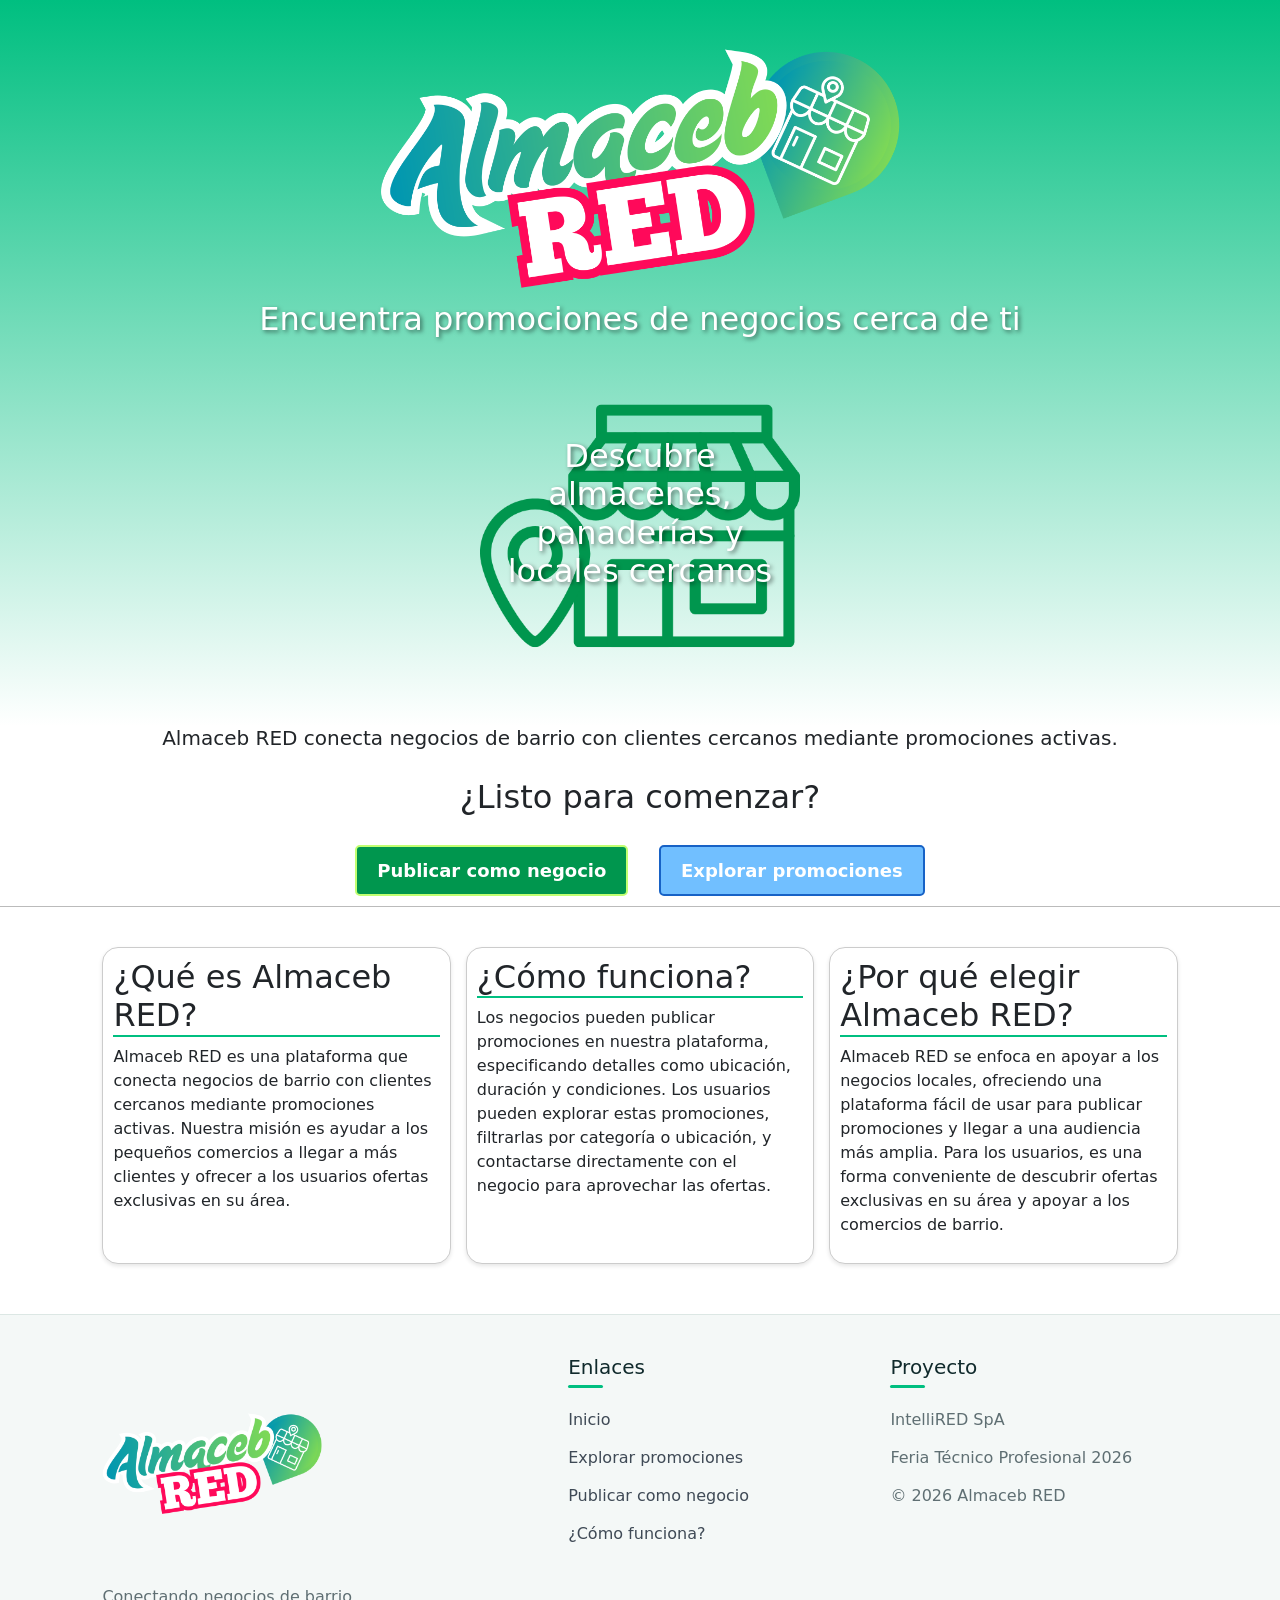
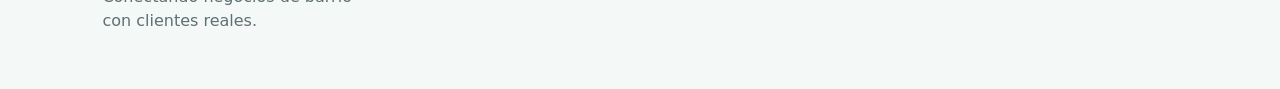
<file: index.html>
<!DOCTYPE html>
<html lang="es">
<head>
    <meta charset="UTF-8">
    <meta name="viewport" content="width=device-width, initial-scale=1.0">
    <!-- Icono -->
    <link rel="shortcut icon" href="icon.ico" type="image/x-icon">
    <link rel="stylesheet" href="data/css/general.css">
    <link rel="stylesheet" href="data/css/inicio.css">
    <link href="https://cdn.jsdelivr.net/npm/bootstrap@5.3.3/dist/css/bootstrap.min.css" rel="stylesheet" integrity="sha384-QWTKZyjpPEjISv5WaRU9OFeRpok6YctnYmDr5pNlyT2bRjXh0JMhjY6hW+ALEwIH" crossorigin="anonymous">
    <link rel="stylesheet" href="https://cdnjs.cloudflare.com/ajax/libs/font-awesome/6.5.2/css/all.min.css">
    <link rel="stylesheet" href="https://cdn.jsdelivr.net/npm/bootstrap-icons@1.13.1/font/bootstrap-icons.min.css">
    <!-- Titulo -->
    <title>Inicio - Almaceb RED</title>
</head>
<body>
    <main>
        <section id="sec-1">
            <header>
                <img 
                src="data/images/logo/Almaceb-Logo-inicio.png"
                alt="Almaceb RED Logo"
                width="600"
                id="almaceb-logo"
                >
                <h1>Encuentra promociones de negocios cerca de ti</h1>
                <div id="carouselExampleSlidesOnly" class="carousel slide" data-bs-ride="carousel" data-bs-pause="false" data-bs-touch="false">
                    <div class="carousel-inner">
                        <div class="carousel-item active">
                            <img 
                            src="data/images/icons/in-1.png"
                            class="d-block carousel-img"
                            alt="Inicio"
                            draggable="false"
                            >
                            <div class="carousel-caption">
                                <h5>Descubre almacenes, panaderías y locales cercanos</h5>
                            </div>
                        </div>
                        <div class="carousel-item">
                            <img
                                src="data/images/icons/in-2.png"
                                class="d-block carousel-img"
                                alt="Santander"
                                draggable="false"
                            >
                            <div class="carousel-caption">
                                <h5>Ayudamos a negocios pequeños a llegar a más clientes</h5>
                            </div>
                        </div>
                        <div class="carousel-item">
                            <img
                                src="data/images/icons/in-3.png"
                                class="d-block carousel-img"
                                alt="Santander Dif"
                                draggable="false"
                            >
                            <div class="carousel-caption">
                                <h5>Encuentra ofertas disponibles cerca de ti</h5>
                            </div>
                        </div>
                        <div class="carousel-item">
                            <img
                                src="data/images/icons/in-4.png"
                                class="d-block carousel-img"
                                alt="Sanss"
                                draggable="false"
                            >
                            <div class="carousel-caption">
                                <h5>Revisa una promoción y contacta o visita el local</h5>
                            </div>
                        </div>
                    </div>
                </div>
            </header>
            <div id="hero-actions">
                <h5>Almaceb RED conecta negocios de barrio con clientes cercanos mediante promociones activas.</h5>
                <h2>¿Listo para comenzar?</h2>
                <div class="flex">
                    <a href="data/html/under-construction.html" class="btn-i btn-business">
                        Publicar como negocio
                    </a>

                    <a href="data/html/map.html" class="btn-i btn-client">
                        Explorar promociones
                    </a>
                </div>
            </div>
        </section>
        <section id="sec-2">
            <div class="content">
                <h2>¿Qué es Almaceb RED?</h2>
                <p>Almaceb RED es una plataforma que conecta negocios de barrio con clientes cercanos mediante promociones activas. Nuestra misión es ayudar a los pequeños comercios a llegar a más clientes y ofrecer a los usuarios ofertas exclusivas en su área.</p>
            </div>
            <div class="content">
                <h2>¿Cómo funciona?</h2>
                <p>Los negocios pueden publicar promociones en nuestra plataforma, especificando detalles como ubicación, duración y condiciones. Los usuarios pueden explorar estas promociones, filtrarlas por categoría o ubicación, y contactarse directamente con el negocio para aprovechar las ofertas.</p>
            </div>
            <div class="content">
                <h2>¿Por qué elegir Almaceb RED?</h2>
                <p>Almaceb RED se enfoca en apoyar a los negocios locales, ofreciendo una plataforma fácil de usar para publicar promociones y llegar a una audiencia más amplia. Para los usuarios, es una forma conveniente de descubrir ofertas exclusivas en su área y apoyar a los comercios de barrio.</p>
            </div>
        </section>
        <footer class="footer">
            <div class="footer-brand">
                <img src="data/images/logo/Almaceb-HD-Logo.png" alt="Almaceb RED Logo">
                <p>Conectando negocios de barrio con clientes reales.</p>
            </div>

            <div class="footer-column">
                <h4>Enlaces</h4>
                <a href="#sec-1">Inicio</a>
                <a href="data/html/map.html">Explorar promociones</a>
                <a href="data/html/under-construction.html">Publicar como negocio</a>
                <a href="#sec-2">¿Cómo funciona?</a>
            </div>

            <div class="footer-column">
                <h4>Proyecto</h4>
                <p>IntelliRED SpA</p>
                <p>Feria Técnico Profesional 2026</p>
                <p>© 2026 Almaceb RED</p>
            </div>
        </footer>
    </main>
    <script src="https://cdn.jsdelivr.net/npm/bootstrap@5.3.3/dist/js/bootstrap.bundle.min.js" integrity="sha384-YvpcrYf0tY3lHB60NNkmXc5s9fDVZLESaAA55NDzOxhy9GkcIdslK1eN7N6jIeHz" crossorigin="anonymous"></script>
    <script>
        document.querySelectorAll('.carousel-img').forEach(img => {
            img.addEventListener('dragstart', event => event.preventDefault());
        });
    </script>
</body>
</html>
</file>
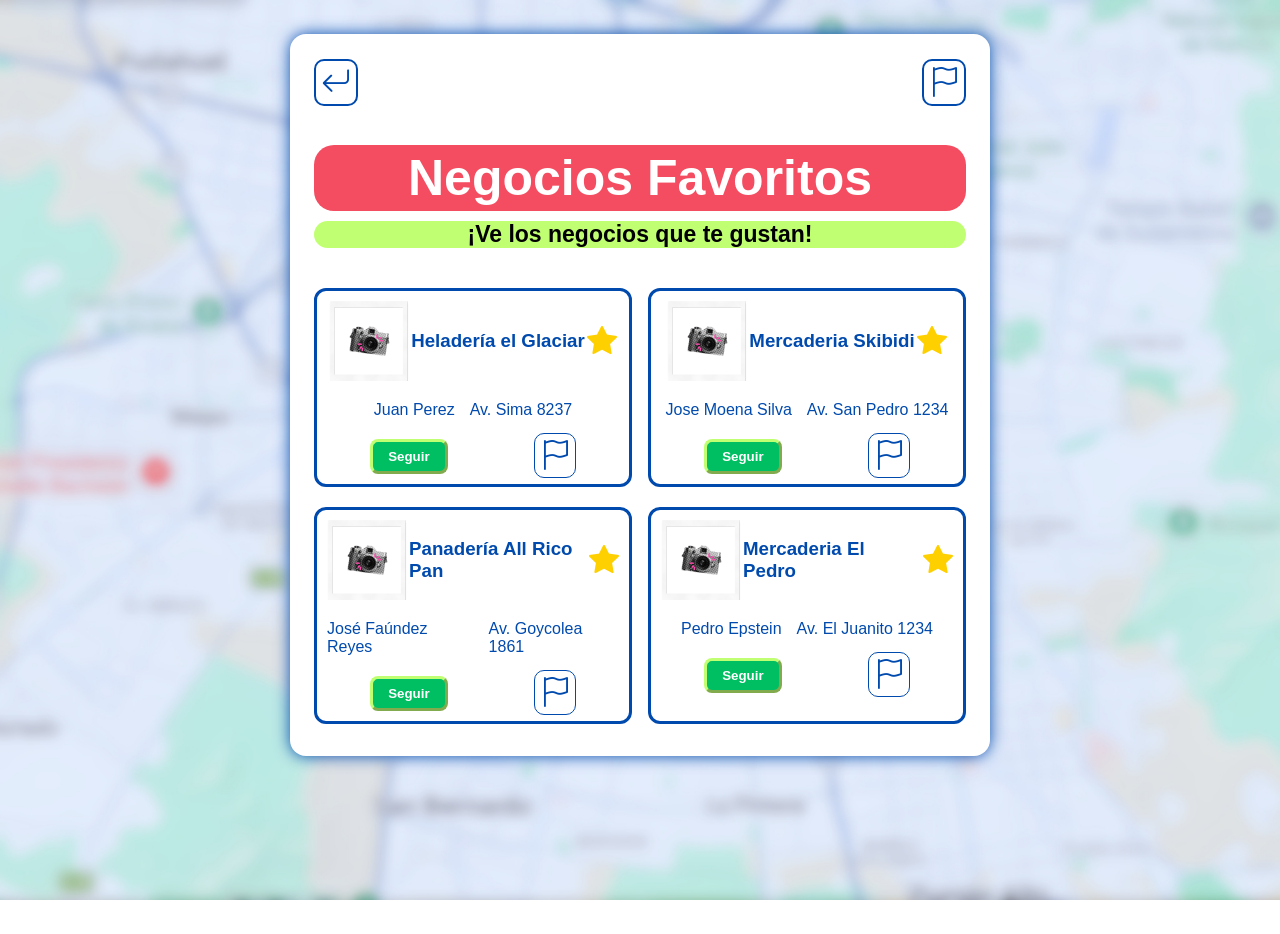
<file: data/html/business.html>
<!DOCTYPE html>
<html lang="es">
<head>
    <meta charset="UTF-8">
    <meta name="viewport" content="width=device-width, initial-scale=1.0">
    <link rel="stylesheet" href="https://cdn.jsdelivr.net/npm/bootstrap-icons@1.10.3/font/bootstrap-icons.css">
    <link rel="icon" type="image/x-icon" href="../images/icons/icon.png">
    <link rel="stylesheet" href="../css/business.css">
    <link rel="stylesheet" href="../css/general.css">
    <link rel="stylesheet" href="../css/darkcss.css">
    <title>Negocios Favoritos</title>
</head>
<body>
    <div class="container">
        <nav id="navigation">
            <a href="javascript:history.back()">
                <i class="bi bi-arrow-return-left"></i>
            </a>
            <a href="report.html">
                <i class="bi-flag"></i>
            </a>
        </nav>
        <div class="header">
            <h1>Negocios Favoritos</h1>
            <h2>¡Ve los negocios que te gustan!</h2>
        </div>
        <div class="business-list">
            <div class="business-item">
                <div class="business-header">
                    <img src="../images/img-proto.png" alt="Negocio 1" height="80px">
                    <h3>Heladería el Glaciar</h3>
                    <i class="bi-star-fill"></i>
                </div>
                <div class="business-info">
                    <p>Juan Perez</p>
                    <p>Av. Sima 8237</p>
                </div>
                <div class="business-buttons">
                    <button class="follow">Seguir</button>
                    <a href="report.html">
                        <i class="bi-flag"></i>
                    </a>
                </div>
            </div>

            <div class="business-item">
                <div class="business-header">
                    <img src="../images/img-proto.png" alt="Negocio 1" height="80px">
                    <h3>Mercaderia Skibidi</h3><i class="bi bi-star-fill"></i>
                </div>
                <div class="business-info">
                    <p>Jose Moena Silva</p>
                    <p>Av. San Pedro 1234</p>
                </div>
                <div class="business-buttons">
                    <button class="follow">Seguir</button>
                    <a href="report.html">
                        <i class="bi-flag"></i>
                    </a>
                </div>
            </div>
        </div>

        <div class="business-list">
            <div class="business-item">
                <div class="business-header">
                    <img src="../images/img-proto.png" alt="Negocio 1" height="80px">
                    <h3>Panadería All Rico Pan</h3><i class="bi bi-star-fill"></i>
                </div>
                <div class="business-info">
                    <p>José Faúndez Reyes</p>
                    <p>Av. Goycolea 1861</p>
                </div>
                <div class="business-buttons">
                    <button class="follow">Seguir</button>
                    <a href="report.html">
                        <i class="bi-flag"></i>
                    </a>
                </div>
            </div>

            <div class="business-item">
                <div class="business-header">
                    <img src="../images/img-proto.png" alt="Negocio 1" height="80px">
                    <h3>Mercaderia El Pedro</h3><i class="bi bi-star-fill"></i>
                </div>
                <div class="business-info">
                    <p>Pedro Epstein</p>
                    <p>Av. El Juanito 1234</p>
                </div>
                <div class="business-buttons">
                    <button class="follow">Seguir</button>
                    <a href="report.html">
                        <i class="bi-flag"></i>
                    </a>
                </div>
            </div>
        </div>
    </div>
</body>
</html>
</file>
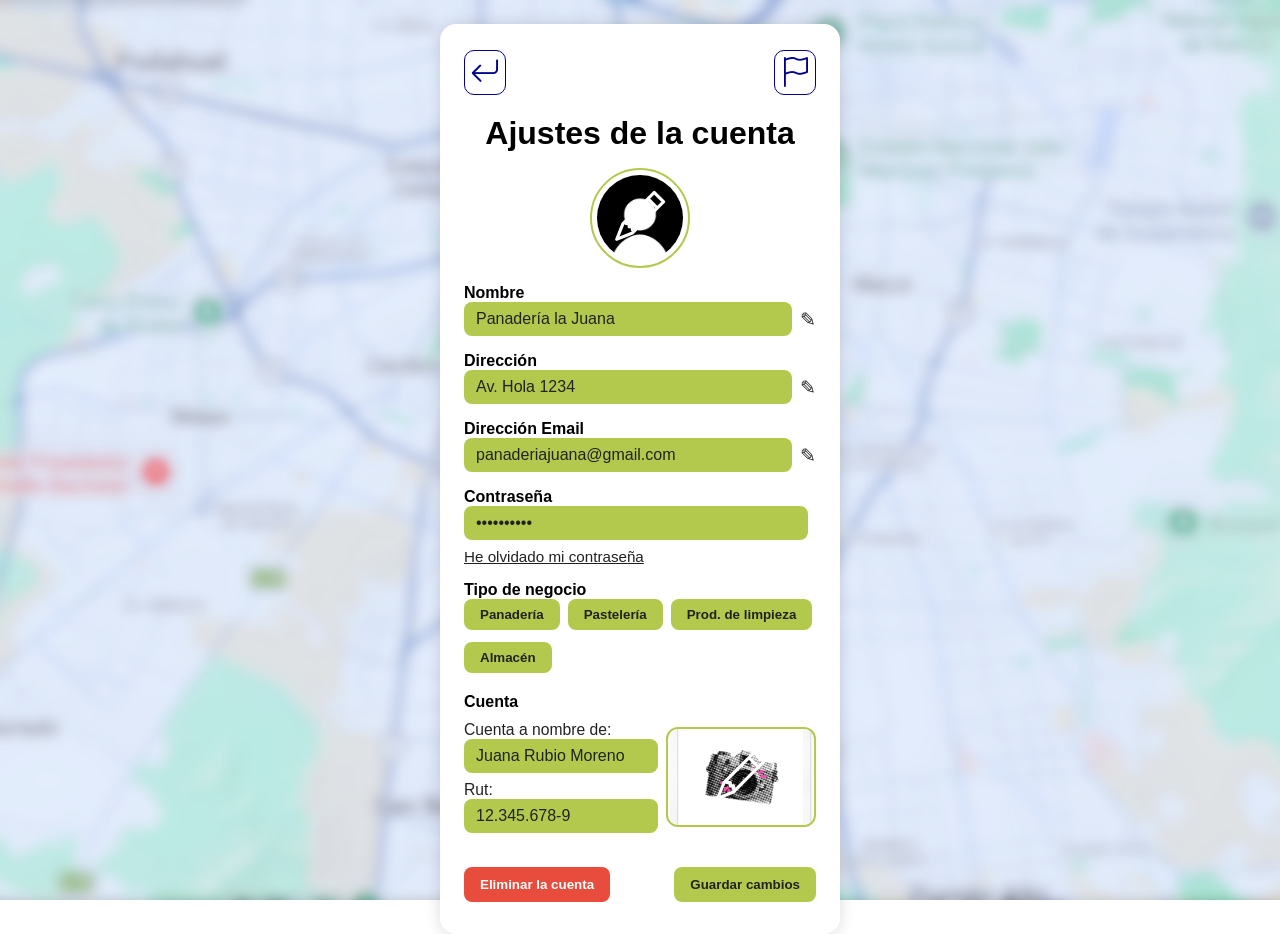
<file: data/html/config.html>
<!DOCTYPE html>
<html lang="es">
<head>
    <meta charset="UTF-8">
    <meta name="viewport" content="width=device-width, initial-scale=1.0">
    <title>Ajustes de la cuenta</title>
    <link rel="stylesheet" href="https://cdn.jsdelivr.net/npm/bootstrap-icons@1.10.3/font/bootstrap-icons.css">
    <link rel="stylesheet" href="../css/config.css">
    <link rel="stylesheet" href="../css/general.css">
    <link rel="stylesheet" href="../css/darkcss.css">
    <link rel="icon" type="image/x-icon" href="../images/icons/icon.png">
</head>
<body>
    <div class="container">
        <nav id="navigation">
            <a href="javascript:history.back()">
                <i class="bi bi-arrow-return-left"></i>
            </a>
            <a href="report.html">
                <i class="bi-flag"></i>
            </a>
        </nav>
        <div class="header">
            <h1>Ajustes de la cuenta</h1>
        </div>
        <div class="profile-section">
            <img class="profile-img" src="../images/pfps/unk.jpg" alt="Foto de perfil">
            <i class="bi-pencil"></i>
        </div>
        <div class="form-section">
            <label>Nombre</label>
            <div class="input-group">
                <input type="text" value="Panadería la Juana" readonly>
                <span class="edit-icon">✎</span>
            </div>
            <label>Dirección</label>
            <div class="input-group">
                <input type="text" value="Av. Hola 1234" readonly>
                <span class="edit-icon">✎</span>
            </div>
            <label>Dirección Email</label>
            <div class="input-group">
                <input type="email" value="panaderiajuana@gmail.com" readonly>
                <span class="edit-icon">✎</span>
            </div>
            <label>Contraseña</label>
            <div class="input-group">
                <input type="password" value="**********" readonly>
            </div>
            <a href="#" class="forgot">He olvidado mi contraseña</a>
            <label>Tipo de negocio</label>
            <div class="business-types">
                <button>Panadería</button>
                <button>Pastelería</button>
                <button>Prod. de limpieza</button>
                <button>Almacén</button>
            </div>
            <label>Cuenta</label>
            <div class="account-info">
                <div>
                    <span>Cuenta a nombre de:</span>
                    <div class="input-group">
                        <input type="text" value="Juana Rubio Moreno" readonly>
                        
                    </div>
                    <span>Rut:</span>
                    <div class="input-group">
                        <input type="text" value="12.345.678-9" readonly>
                    </div>
                </div>
                <div class="gallery-section">
                    <img src="../images/img-proto.png" alt="Negocio" class="gallery-img">
                    <i class="bi-pencil"></i>
                </div>
            </div>
                <div class="actions">
                    <button class="delete">Eliminar la cuenta</button>
                    <button class="save">Guardar cambios</button>
                </div>
            </div>
            
        </div>
    </div>
</body>
</html>
</file>
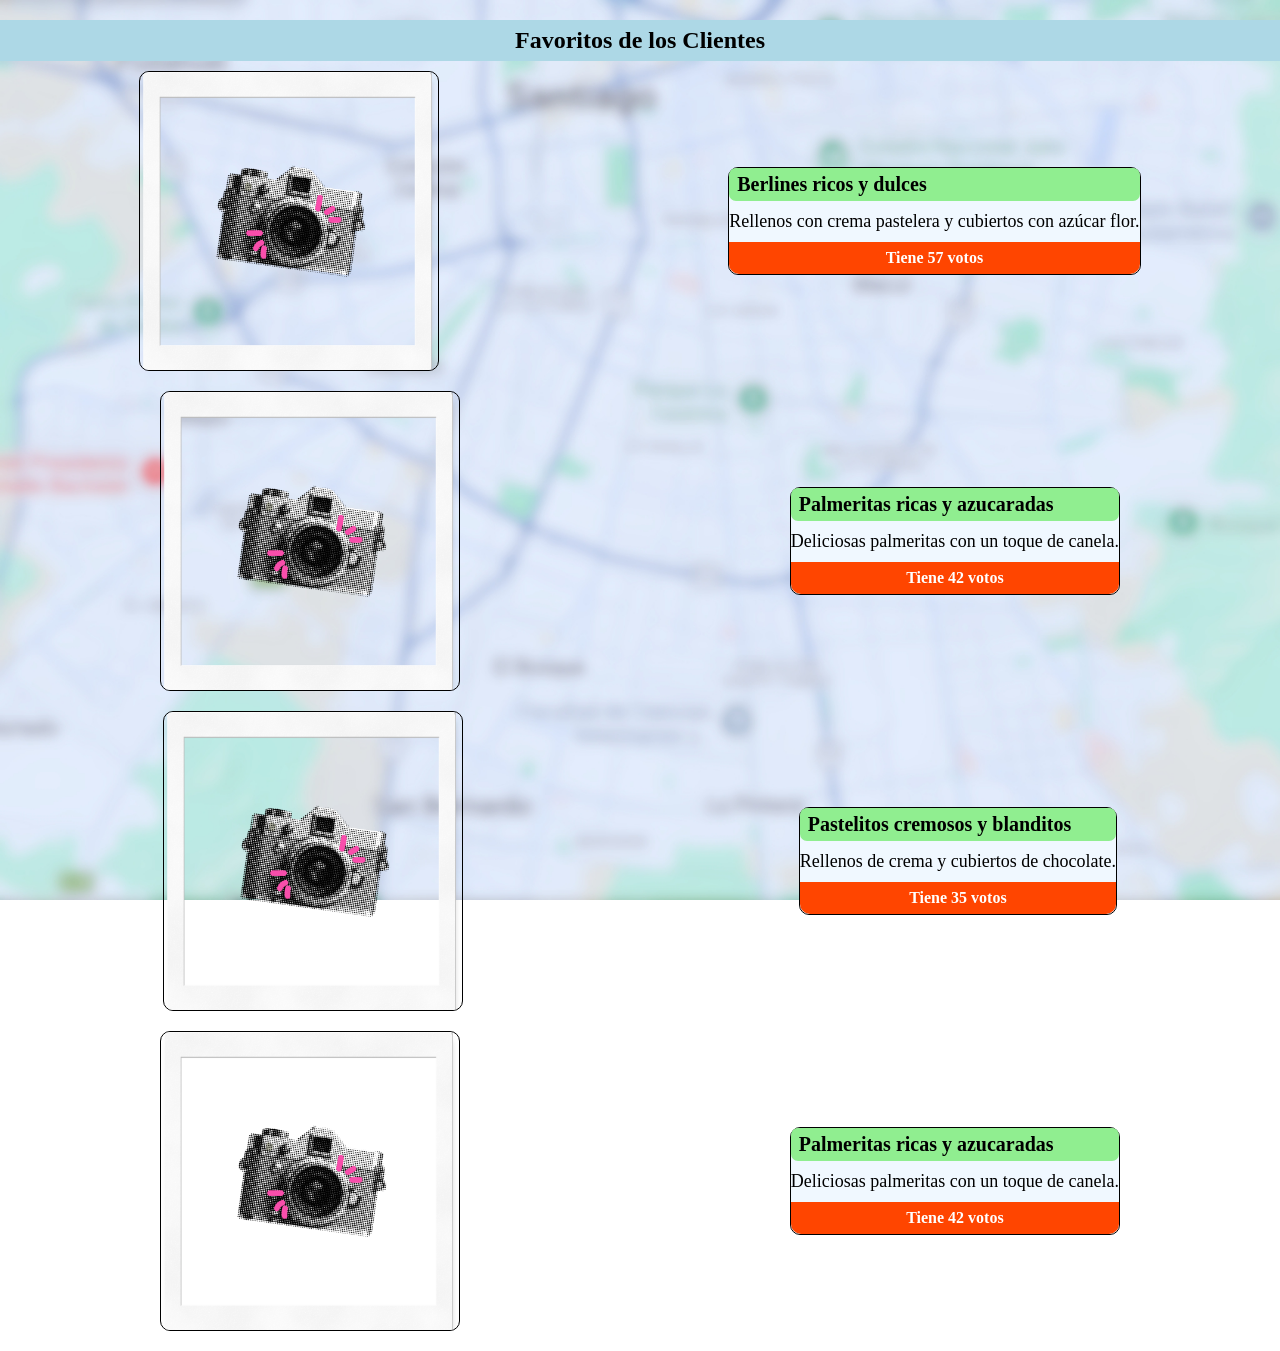
<file: data/html/favorites.html>
<!DOCTYPE html>

<html lang="es">
<head>
    <meta charset="UTF-8">
    <meta name="viewport" content="width=device-width, initial-scale=1.0">
    <link rel="stylesheet" href="../css/home.css">
</head>
<body>
    
<div id="fav-container">
    <div class="h2-titles">
        <h2>Favoritos de los Clientes</h2>
    </div>
    <div id="box-fav">
        <div class="boxes-fav">
            <img 
            src="../images/img-proto.png" 
            width="200" 
            alt="Imagen prototipo"
            > 
            <div class="fav-text">
                <h2>Berlines ricos y dulces</h2>
                <p>Rellenos con crema pastelera y cubiertos con azúcar flor.</p>
                <h3>Tiene 57 votos</h3>
            </div>
        </div>
        <div class="boxes-fav">
            <img src="../images/img-proto.png" width="200" alt="Imagen prototipo">
            <div class="fav-text">
                <h2>Palmeritas ricas y azucaradas</h2>
                <p>Deliciosas palmeritas con un toque de canela.</p>
                <h3>Tiene 42 votos</h3>
            </div>
        </div>
        <div class="boxes-fav">
            <img src="../images/img-proto.png" width="200" alt="Imagen prototipo">
            <div class="fav-text">
                <h2>Pastelitos cremosos y blanditos</h2>
                <p>Rellenos de crema y cubiertos de chocolate.</p>
                <h3>Tiene 35 votos</h3>
            </div>
        </div>
        <div class="boxes-fav">
            <img src="../images/img-proto.png" width="200" alt="Imagen prototipo">
            <div class="fav-text">
                <h2>Palmeritas ricas y azucaradas</h2>
                <p>Deliciosas palmeritas con un toque de canela.</p>
                <h3>Tiene 42 votos</h3>
            </div>
        </div>
    </div>
</div>

</body>
</html>
</file>
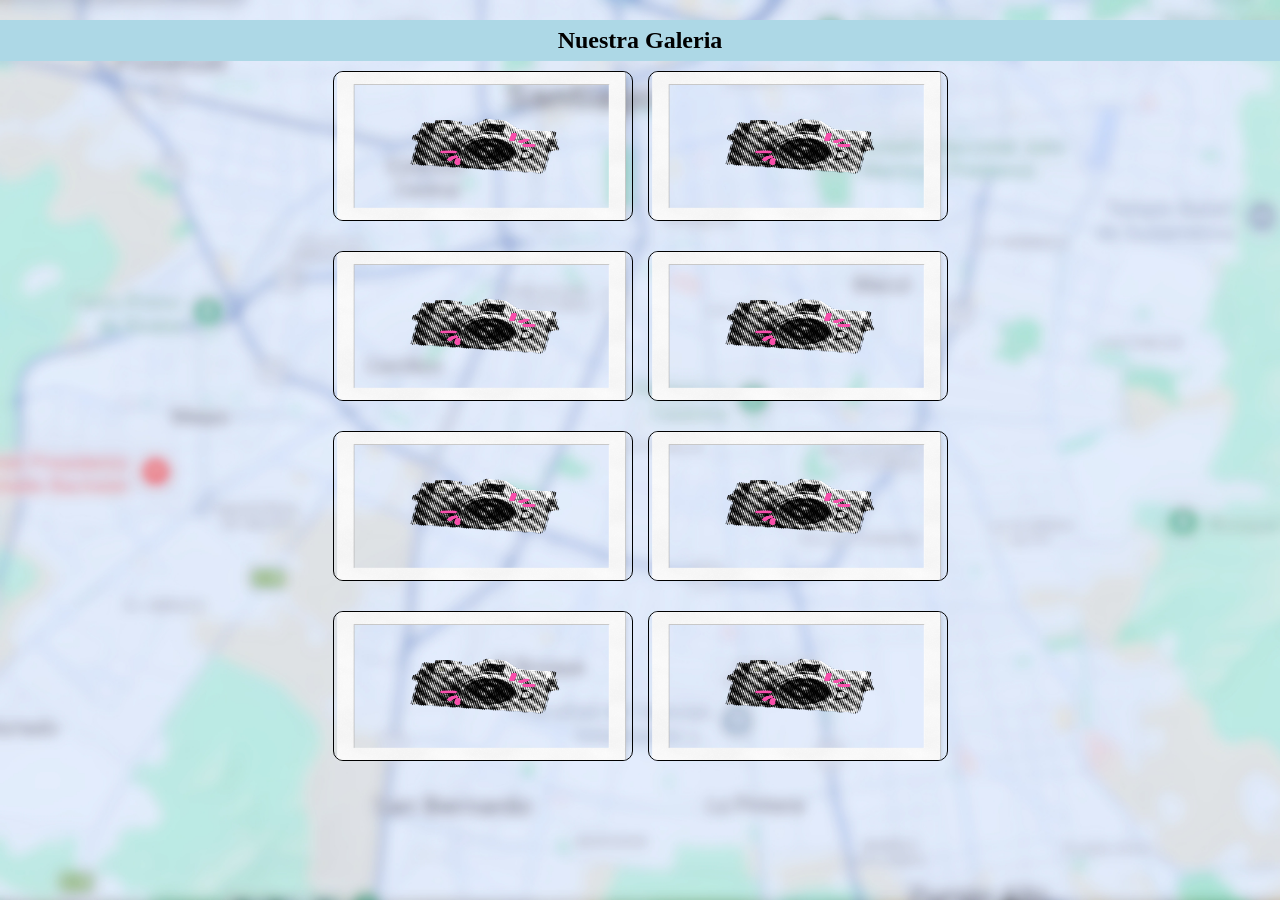
<file: data/html/gallery.html>
<!DOCTYPE html>

<html lang="es">
<head>
    <meta charset="UTF-8">
    <meta name="viewport" content="width=device-width, initial-scale=1.0">
    <link rel="stylesheet" href="../css/home.css">
    <link rel="stylesheet" href="https://cdn.jsdelivr.net/npm/bootstrap-icons@1.10.3/font/bootstrap-icons.css">
</head>
<body>

<div id="gallery-container">
    <div class="h2-titles">
        <h2>Nuestra Galeria</h2>
    </div>
    <div id="box-gallery">
        <div class="gallery">
            <img src="../images/img-proto.png" height="150px" width="300px">
            <img src="../images/img-proto.png" height="150px" width="300px">
        </div>
        <div class="gallery">
            <img src="../images/img-proto.png" height="150px" width="300px">
            <img src="../images/img-proto.png" height="150px" width="300px">
        </div>
        <div class="gallery">
            <img src="../images/img-proto.png" height="150px" width="300px">
            <img src="../images/img-proto.png" height="150px" width="300px">
        </div>
        <div class="gallery">
            <img src="../images/img-proto.png" height="150px" width="300px">
            <img src="../images/img-proto.png" height="150px" width="300px">
        </div>
    </div>
</div>

</body>
</html>
</file>
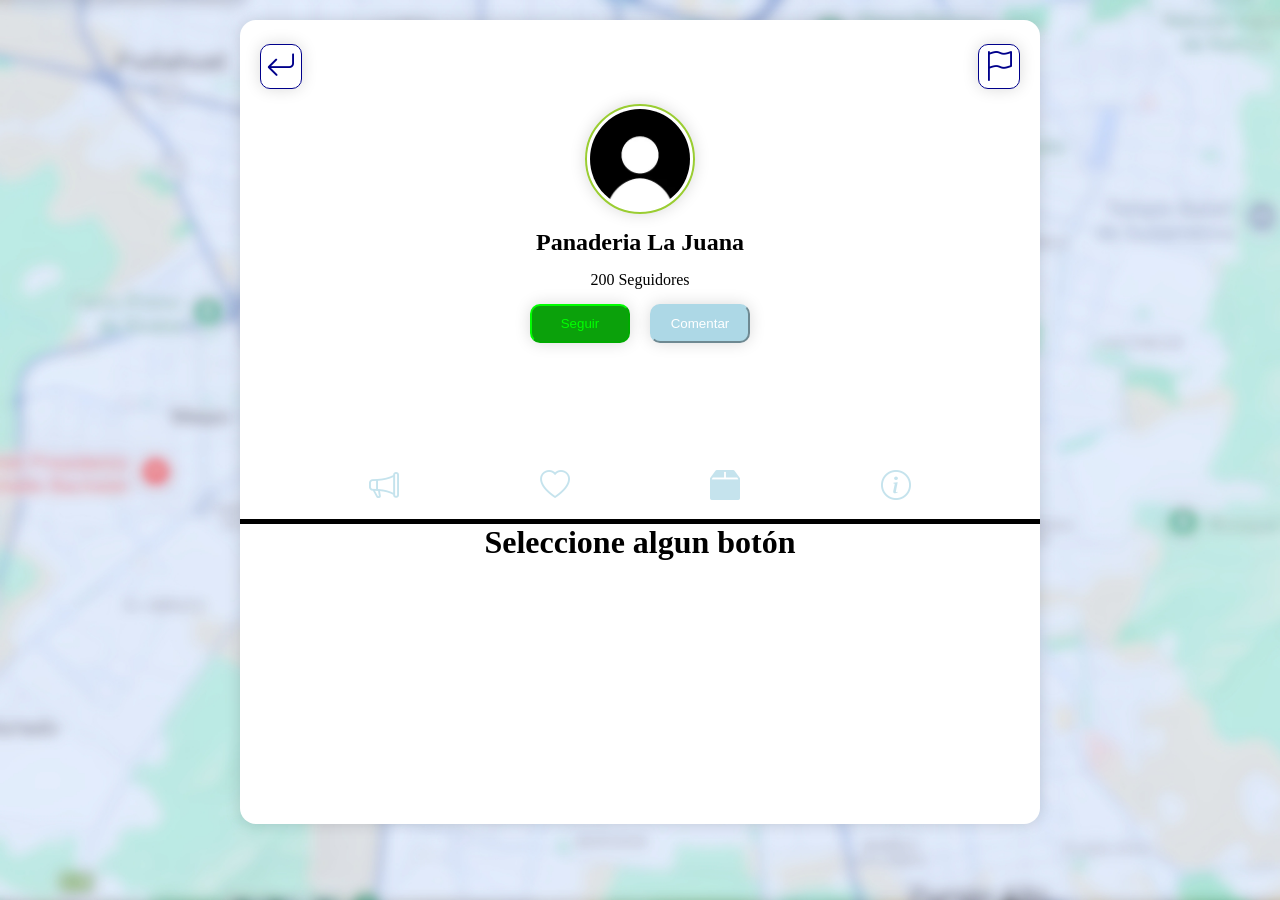
<file: data/html/home.html>
<!DOCTYPE html>
<html lang="es">
<head>
    <meta charset="UTF-8">
    <meta name="viewport" content="width=device-width, initial-scale=1.0">
    <link rel="stylesheet" href="../css/home.css">
    <link rel="stylesheet" href="../css/general.css">
    <link rel="stylesheet" href="../css/darkcss.css">
    <link rel="stylesheet" href="https://cdn.jsdelivr.net/npm/bootstrap-icons@1.10.3/font/bootstrap-icons.css">
    <link rel="icon" type="image/x-icon" href="../images/icons/icon.png">
    <title>Casa - Almaceb RED</title>
    <style>
        #map {
            height: 300px;
            width: 100%;
            max-width: 600px;
            margin: 0 auto 20px auto;
            border-radius: 12px;
            box-shadow: 0 2px 8px rgba(0,0,0,0.12);
        }
        .external-content {
            width: 100%;
            min-height: 400px;
            border: none;
        }
    </style>
</head>
<body>
    <main id="container" class="card dark-mode">
        <header class="box-top">
            <nav id="navigation">
                <a href="javascript:history.back()">
                    <i class="bi bi-arrow-return-left"></i>
                </a>
                <a href="report.html">
                    <i class="bi-flag"></i>
                </a>
            </nav>
            <section class="content">
                <div id="perfil">
                    <img src="../images/pfps/unk.jpg" alt="Avatar">
                    <a href="config.html">
                        <i class="bi-pencil"></i>
                    </a>
                </div>
                <h1>Panaderia La Juana</h1>
                <p>200 Seguidores</p>
                <div class="div-buttons">
                    <button class="seguir">Seguir</button>
                    <button class="comentar">Comentar</button>
                </div>
                <nav class="nav-buttons">
                    <a href="promo.html">
                        <i class="bi-megaphone"></i>
                    </a>
                    <a href="favorites.html">
                        <i class="bi-heart"></i>
                    </a>
                    <a href="gallery.html">
                        <i class="bi-box2-fill"></i>
                    </a>
                    <a href="info.html">
                        <i class="bi-info-circle"></i>
                    </a>
                </nav>
            </section>
        </header>

        <div id="black-line"></div>

        <div id="dynamic-content">
            <h2>Seleccione algun botón</h2>
        </div>
    </main>
    <script>
        function loadExternalContent(url) {
            return fetch(url)
                .then(response => {
                    if (!response.ok) {
                        throw new Error(`HTTP error ${response.status}`);
                    }
                    return response.text();
                })
                .then(html => {
                    const parser = new DOMParser();
                    const doc = parser.parseFromString(html, 'text/html');
                    const bodyContent = doc.body ? doc.body.innerHTML : html;
                    document.getElementById('dynamic-content').innerHTML = bodyContent;
                });
        }

        function loadObjectFallback(url) {
            document.getElementById('dynamic-content').innerHTML =
                `<object class="external-content" type="text/html" data="${url}"></object>`;
        }

        document.querySelectorAll('.nav-buttons a').forEach(link => {
            link.addEventListener('click', function(event) {
                event.preventDefault();

                const href = this.getAttribute('href');
                const url = new URL(href, window.location.href).toString();

                loadExternalContent(url)
                    .catch(err => {
                        console.warn('Fetch failed, trying object fallback:', err);
                        loadObjectFallback(url);
                    });
            });
        });
    </script>
</body>
</html>
</file>
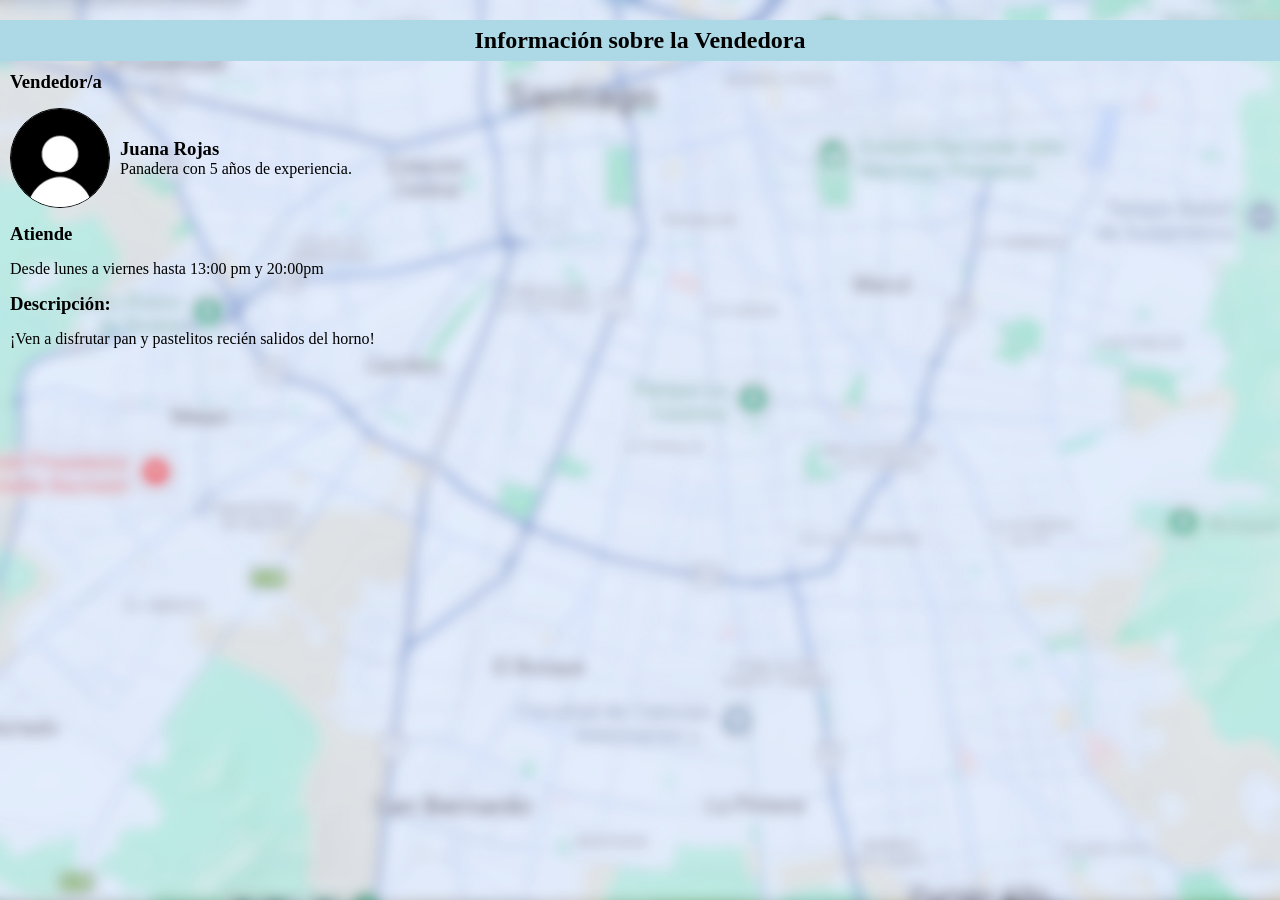
<file: data/html/info.html>
<!DOCTYPE html>

<html lang="es">
<head>
    <meta charset="UTF-8">
    <meta name="viewport" content="width=device-width, initial-scale=1.0">
    <link rel="stylesheet" href="../css/home.css">
    <link rel="stylesheet" href="https://cdn.jsdelivr.net/npm/bootstrap-icons@1.10.3/font/bootstrap-icons.css">
</head>
<body>

<div id="info-container">
    <div class="h2-titles">
        <h2>Información sobre la Vendedora</h2>
    </div>
    <div class="box-info">
        <h3>Vendedor/a</h3>
        <div class="info">
            <img src="../images/pfps/unk.jpg" height="100px">
            <div class="vendedor-detalles">
                <h3>Juana Rojas</h3>
                <p>Panadera con 5 años de experiencia.</p>
            </div>
        </div>
        <h3>Atiende</h3>
        <p>Desde lunes a viernes hasta 13:00 pm y 20:00pm</p>
        <h3>Descripción:</h3>
        <p>¡Ven a disfrutar pan y pastelitos recién salidos del horno!</p>
    </div>
</div>

</body>
</html>
</file>
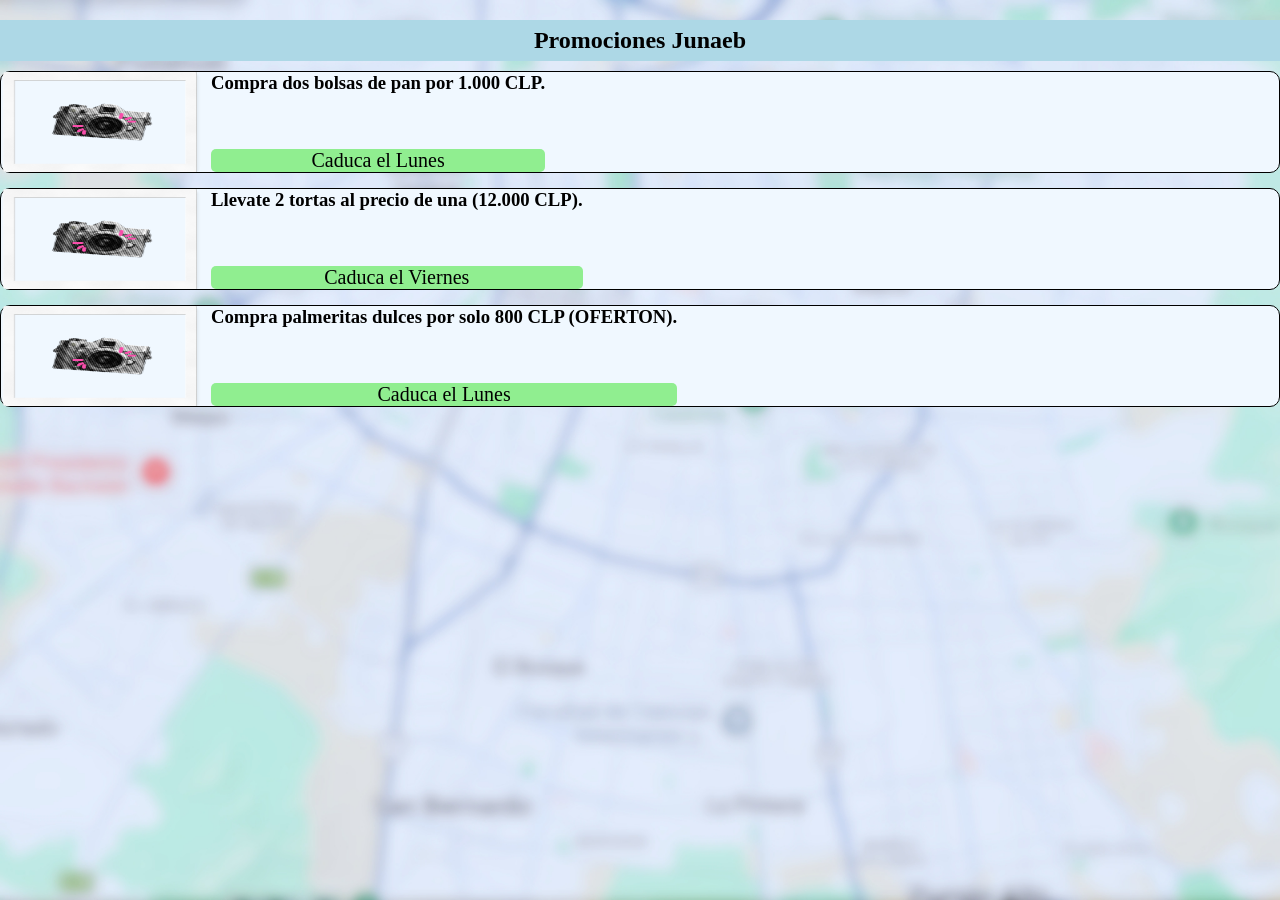
<file: data/html/promo.html>
<!DOCTYPE html>

<html lang="es">
<head>
    <meta charset="UTF-8">
    <meta name="viewport" content="width=device-width, initial-scale=1.0">
    <link rel="stylesheet" href="../css/home.css">
    <link rel="stylesheet" href="https://cdn.jsdelivr.net/npm/bootstrap-icons@1.10.3/font/bootstrap-icons.css">
</head>
<body>

<div id="promo-container">
    <div class="h2-titles">
        <h2>Promociones Junaeb</h2>
    </div>
    <div class="boxes-promos">
        <img src="../images/img-proto.png" width="200" alt="imagen de prototipo">
        <div class="boxes-text">
            <h3>Compra dos bolsas de pan por 1.000 CLP.</h3>
            <p>Caduca el Lunes</p>
        </div>
    </div>
    <div class="boxes-promos">
        <img src="../images/img-proto.png" width="200" alt="imagen de prototipo">
        <div class="boxes-text">
            <h3>Llevate 2 tortas al precio de una (12.000 CLP).</h3>
            <p>Caduca el Viernes</p>
        </div>
    </div>
    <div class="boxes-promos">
        <img src="../images/img-proto.png" width="200" alt="imagen de prototipo">
        <div class="boxes-text">
            <h3>Compra palmeritas dulces por solo 800 CLP (OFERTON).</h3>
            <p>Caduca el Lunes</p>
        </div>
    </div>
</div>

</body>
</html>
</file>
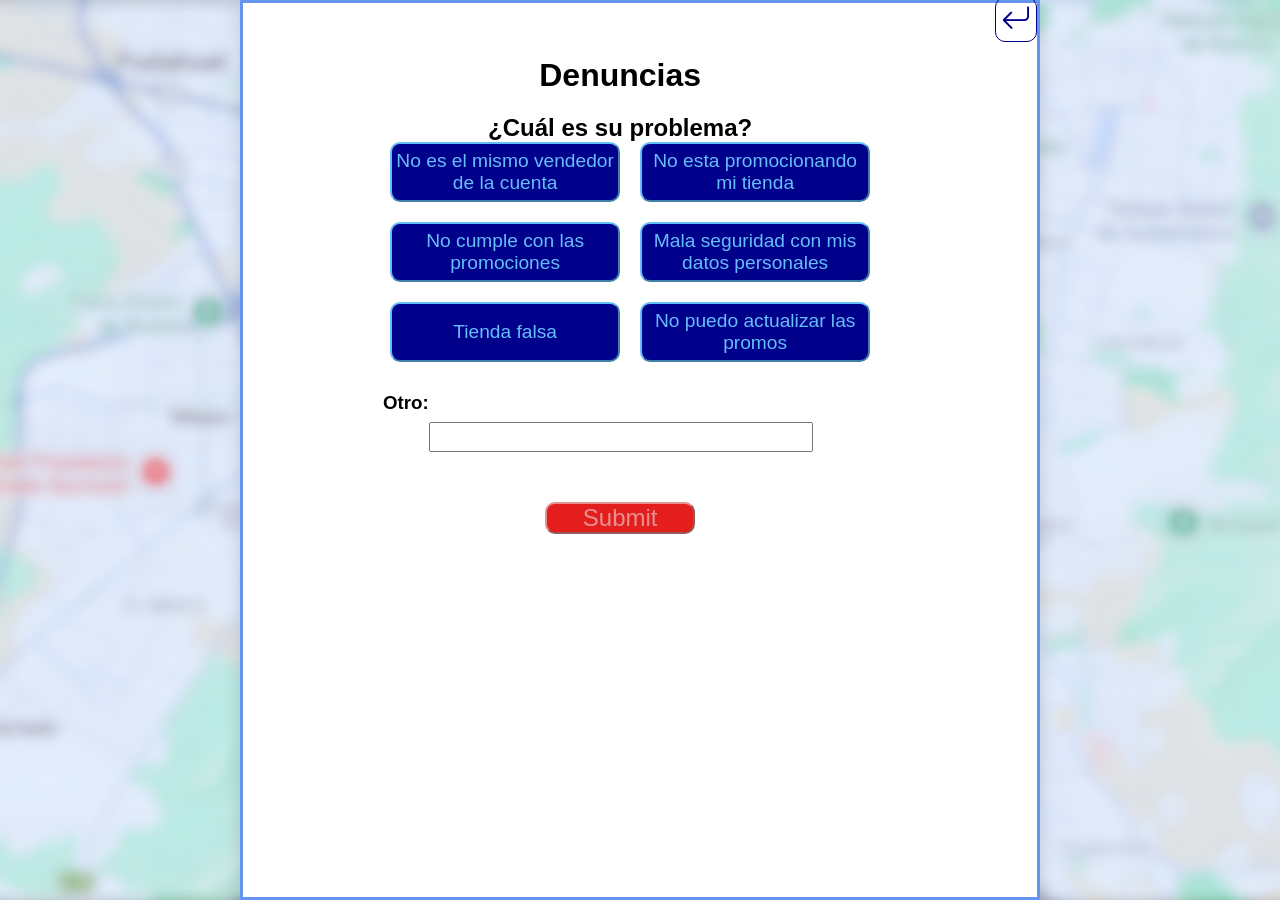
<file: data/html/report.html>
<!DOCTYPE html>
<html lang="en">
<head>
    <meta charset="UTF-8">
    <meta name="viewport" content="width=device-width, initial-scale=1.0">
    <link rel="stylesheet" href="https://cdn.jsdelivr.net/npm/bootstrap-icons@1.11.3/font/bootstrap-icons.min.css">
    <link rel="icon" type="image/x-icon" href="../images/icons/denuncia.png">
    <link rel="stylesheet" href="../css/report.css">
    <link rel="stylesheet" href="../css/general.css">
    <link rel="stylesheet" href="../css/darkcss.css">
    <title>Reportes - Almaceb RED</title>
</head>
<body>
    <div id="BG"></div>
    <div id="box">
        <nav id="nav-bar">
            <div class="back-link">
                <a href="javascript:history.back()">
                    <i class="bi bi-arrow-return-left"></i>
                </a>    
            </div>
        </nav>
        <div id="container">
            <div class="content">
                <h1>Denuncias</h1>
                <h2 class="mini2"> ¿Cuál es su problema? </h2>
                <div class="buttons-content">
                    <div class="buttons">
                        <button type="button" id="button1"> No es el mismo vendedor de la cuenta </button>
                        <button type="button" id="button2"> No cumple con las promociones </button>
                        <button type="button" id="button3"> Tienda falsa </button>
                    </div>
                    <div class="buttons">
                        <button type="button" id="button4"> No esta promocionando mi tienda </button>
                        <button type="button" id="button5"> Mala seguridad con mis datos personales </button>
                        <button type="button" id="button6"> No puedo actualizar las promos </button>
                    </div>
                </div>
                <div class="ultime">
                    <h3 >Otro:</h3>
                    <input type="text" name="other"
                    id="barra_texto">
                </div>
                <div>
                    <h2 id="report_message"> alo mama six seven</h2>
                </div>
                <input type="submit" id="submit" name="other">
            </div>
        </div>
    </div>
    <script src="../js/reports.js"></script>   
</body>
</html>
</file>
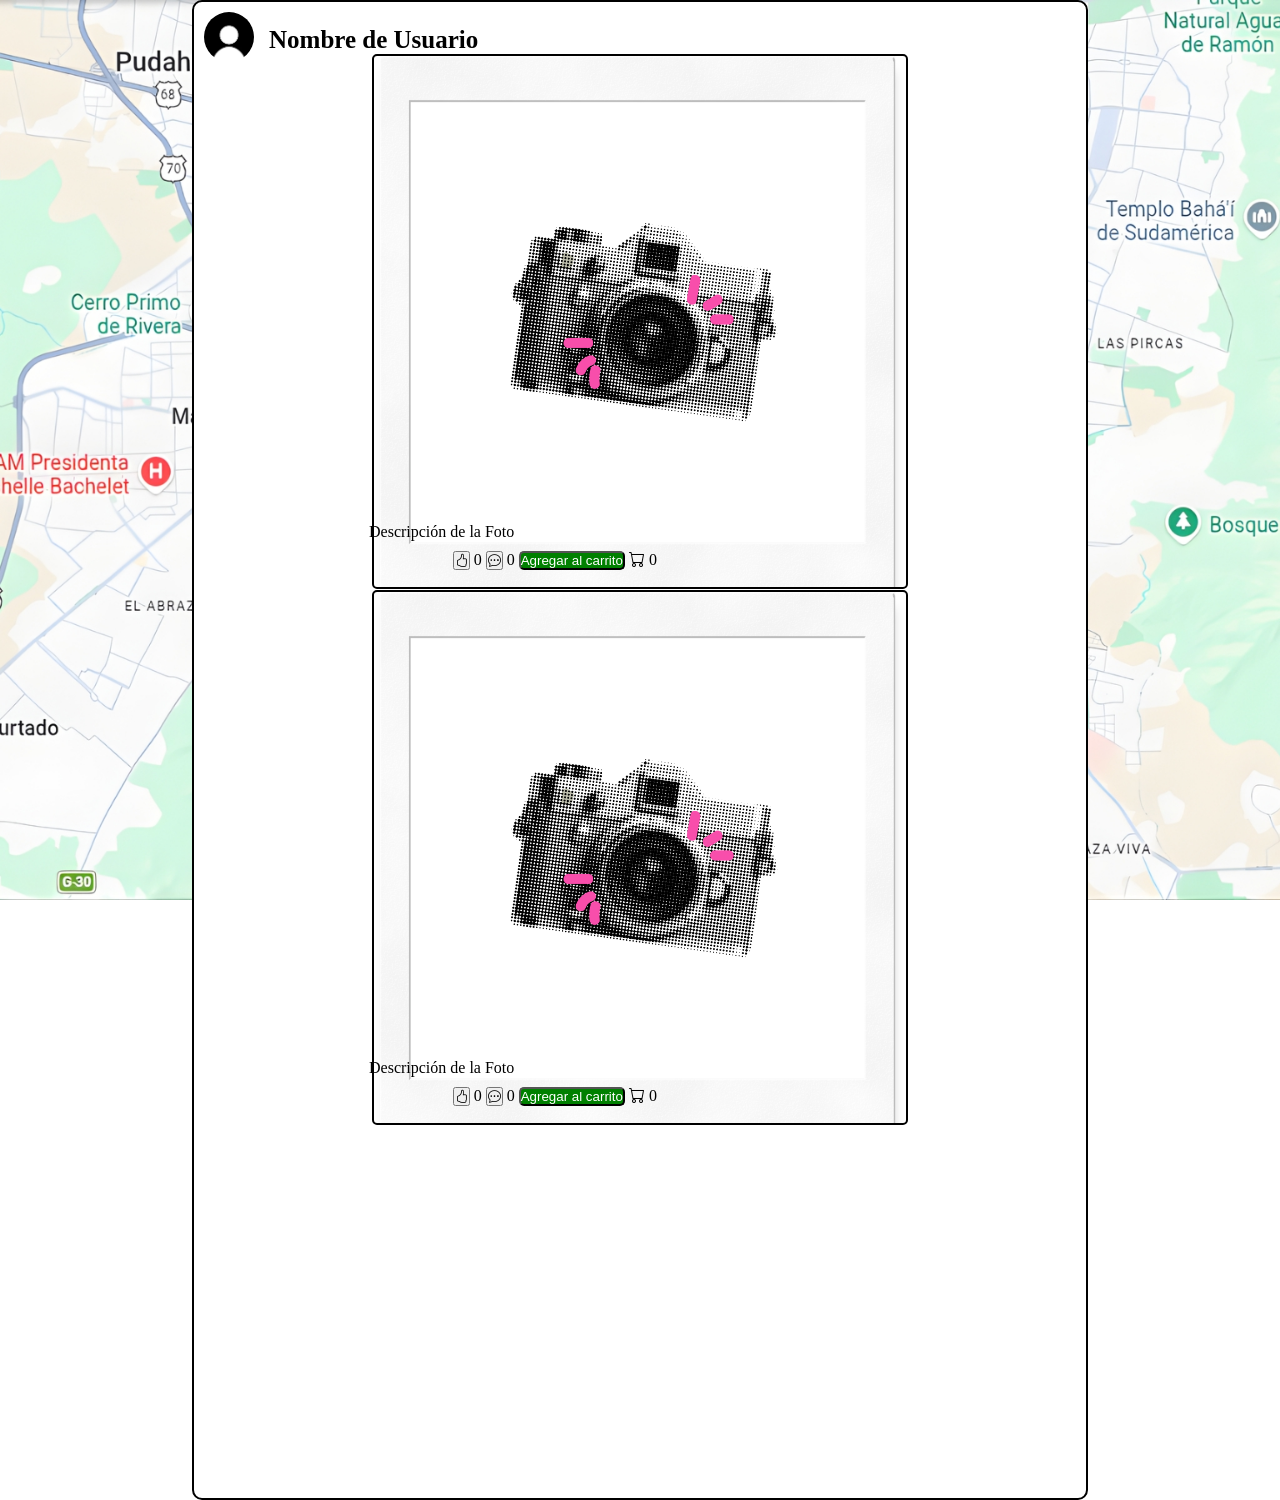
<file: data/html/sec_photos.html>
<!DOCTYPE html>
<html lang="en">
<head>
    <meta charset="UTF-8">
    <meta name="viewport" content="width=device-width, initial-scale=1.0">
    <link rel="stylesheet" href="https://cdn.jsdelivr.net/npm/bootstrap-icons@1.13.1/font/bootstrap-icons.min.css">
    <link rel="stylesheet" href="../css/general.css">
    <link rel="stylesheet" href="../css/sec_photos.css">
    <link rel="icon" type="image/x-icon" href="../../icon.ico">
    <title>Apartado de Fotos</title>
    <style>
        .comment-form.hidden {
            display: none;
        }
    </style>
</head>
<body>
    <div class="page-body" id="page-body">
        <div class="post-card">
            <div class="perfil" id="perfil">
                <img 
                src="../images/pfps/unk.jpg" 
                alt="Foto de Perfil"
                class="img1"
                >
                <h1>Nombre de Usuario</h1>
            </div>

            <div class="foto">
                <img 
                src="../images/img-proto.png" 
                alt="Foto de la Publicación"
                width="200"  class="img2"
                >

                <p>Descripción de la Foto</p>

                
            </div>
            <div class="post-actions">
                <button class="btn-action btn-like">
                    <i class="bi bi-hand-thumbs-up"></i> 
                </button> 

                <span class="count-like">0</span>
                <button class="btn-action btn-comment-toggle">
                    <i class="bi bi-chat-dots"></i>
                </button> 
                
                 <span class="count-comment">0</span>
                
                <button class="btn-action-compra">Agregar al carrito</button>
                <i class="bi bi-cart"></i>
                <span class="count-cart">0</span>
            </div>

                <div class="comment-form hidden">
            <input class="comment-input" type="text" placeholder="Escribe algo...">
            <button class="btn-action btn-submit-comment">Añadir comentario</button>
        </div>

       <div class="post-card2">
            <div class="perfil" id="perfil">

            <div class="foto">
                <img 
                src="../images/img-proto.png" 
                alt="Foto de la Publicación"
                width="200"  class="img2"
                >

                <p>Descripción de la Foto</p>

                
            </div>
            <div class="post-actions">
                <button class="btn-action btn-like">
                    <i class="bi bi-hand-thumbs-up"></i> 
                </button> 

                <span class="count-like">0</span>
                <button class="btn-action btn-comment-toggle">
                    <i class="bi bi-chat-dots"></i>
                </button> 
                
                 <span class="count-comment">0</span>
                
                <button class="btn-action-compra">Agregar al carrito</button>
                <i class="bi bi-cart"></i>
                <span class="count-cart">0</span>
            </div>

                <div class="comment-form hidden">
            <input class="comment-input" type="text" placeholder="Escribe algo...">
            <button class="btn-action btn-submit-comment">Añadir comentario</button>
        </div>







    </div>
    <script src="../js/interactions.js"></script>
</body>
</html>
</file>
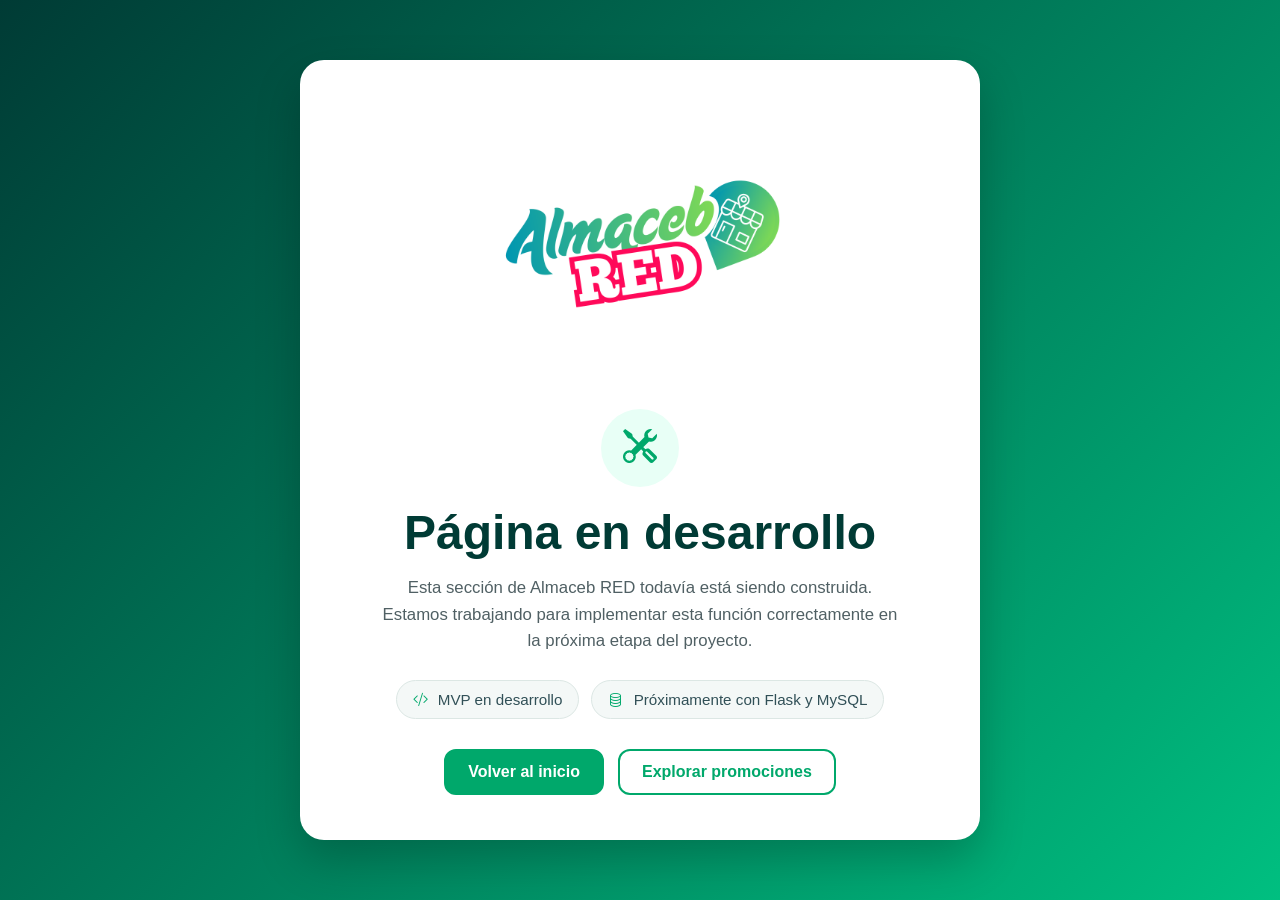
<file: data/html/under-construction.html>
<!DOCTYPE html>
<html lang="es">
<head>
    <meta charset="UTF-8">
    <meta name="viewport" content="width=device-width, initial-scale=1.0">
    <title>Página en desarrollo - Almaceb RED</title>

    <!-- Icono -->
    <link rel="shortcut icon" href="../../icon.ico" type="image/x-icon">

    <!-- CSS -->
    <link rel="stylesheet" href="../css/general.css">
    <link rel="stylesheet" href="../css/under-construction.css">

    <!-- Iconos -->
    <link rel="stylesheet" href="https://cdn.jsdelivr.net/npm/bootstrap-icons@1.13.1/font/bootstrap-icons.min.css">
</head>
<body>
    <main class="construction-page">
        <section class="construction-card">
            <img 
                src="../images/logo/Almaceb-HD-Logo.png" 
                alt="Almaceb RED Logo"
                class="construction-logo"
            >

            <div class="construction-icon">
                <i class="bi bi-tools"></i>
            </div>

            <h1>Página en desarrollo</h1>

            <p>
                Esta sección de Almaceb RED todavía está siendo construida.
                Estamos trabajando para implementar esta función correctamente en la próxima etapa del proyecto.
            </p>

            <div class="construction-info">
                <span>
                    <i class="bi bi-code-slash"></i>
                    MVP en desarrollo
                </span>

                <span>
                    <i class="bi bi-database"></i>
                    Próximamente con Flask y MySQL
                </span>
            </div>

            <div class="construction-actions">
                <a href="../../index.html" class="btn-primary-ar">
                    Volver al inicio
                </a>

                <a href="map.html" class="btn-secondary-ar">
                    Explorar promociones
                </a>
            </div>
        </section>
    </main>
</body>
</html>
</file>
<file: data/css/general.css>
:root {
    --green-lineart: #c1ff72;
    --red: #f44d61;
    --button-green: #00bf63;
    --blue-lineart: #004aad;
    --blue-diamont: #71bfff;
    --golden-star:#ffd000;
    --metal: #b0c7e5;
    --bronce: #d39039;
    --btn-border1: #c1ff72;
    --btn-border2: #1762c6;
    --btn-bg1: #00964e;
    --btn-bg2: #71bfff;
    --btn-text2: #102153;
}

* {
    margin: 0;
    padding: 0;
    box-sizing: border-box;
}

body {
    background-position: center center;
    background-repeat: no-repeat;
    background-size: cover;
    background-attachment: fixed;
    height: 100vh;
}

.card {
    background-color: #fff;
}

.flex {
    display: flex;
    align-items: center;
}

.disabled {
    pointer-events: none;
    opacity: 0.5;
}

.no-seleccionable {
    -webkit-user-select: none; /* Safari */
    -ms-user-select: none;     /* IE 10+ y Edge */
    user-select: none;         /* Estándar */
    pointer-events: none;      /* Evita clics y menús contextuales */
}
</file>
<file: data/css/inicio.css>
/* Para el inicio */
body {
    background-color: #fff;
    color: #000;
}

#sec-1 header {
    background: linear-gradient(to bottom, #00bf80, #ffffff);
    display: flex;
    flex-direction: column;
    justify-content: center;
    align-items: center;
    padding: 40px 20px 20px;
}

#almaceb-logo {
    width: min(520px, 90%);
    height: auto;
}

#sec-1 header h1 {
    color: #ffffff;
    font-size: 2em;
    text-shadow: 2px 2px 4px rgba(0,0,0,0.5);
    text-align: center;
}

.btn-i {
    padding: 12px 24px;
    border-radius: 10px;
    text-decoration: none;
    font-size: 18px;
    font-weight: 600;
    transition: transform 0.2s ease, box-shadow 0.2s ease, opacity 0.2s ease;
}

.btn-i:hover {
    transform: translateY(-2px);
    box-shadow: 0 6px 16px rgba(0,0,0,0.15);
    opacity: 0.95;
}

.btn-business {
    background-color: var(--btn-bg1);
    border: 2px solid var(--btn-border1);
    color: var(--btn-border1);
}

.btn-client {
    background-color: var(--btn-bg2);
    border: 2px solid var(--btn-border2);
    color: var(--btn-text2);
}

#hero-actions {
    display: flex;
    justify-content: space-around;
    align-items: center;
    gap: 20px;
    flex-direction: column;
}

#hero-actions div {
    display: flex;
    justify-content: space-around;
    flex-wrap: wrap;
    width: 100%;
    max-width: 600px;
}

#hero-actions h5 {
    text-align: center;
}

#hero-actions a {
    padding: 10px 20px;
    border-radius: 5px;
    color: #fff;
    text-decoration: none;
    font-size: 18px;
}

#sec-2 {
    border-top: 1px solid #bbbbbb;
    margin-top: 10px;
    margin-bottom: 20px;
    padding: 30px 8%;
    display: grid;
    grid-template-columns: repeat(3, 1fr);
    gap: 15px;
}

.content {
    margin-top: 10px;
    background-color: #ffffff;
    border: 1px solid #ccc;
    box-shadow: 0 2px 4px rgba(0,0,0,0.1);
    padding: 10px;
    border-radius: 1em;
}

.content h2 {
    border-bottom: 2px solid #00bf80;
}

/* Carrusel */
.carousel {
    width: min(600px, 100%);
    height: auto;
    margin: 20px auto;
    user-select: none;
}

.carousel-inner,
.carousel-item {
    min-height: 320px;
    display: flex;
    align-items: center;
}

.carousel-img {
    width: auto;
    max-width: 100%;
    max-height: 320px;
    object-fit: contain;
    display: block;
    margin: 0 auto;

    user-select: none;
    -webkit-user-select: none;

    -webkit-user-drag: none;
    pointer-events: none;
}

.carousel-caption {
    bottom: 20px;
    text-align: center;
    pointer-events: none;
    margin: 3em;
}

.carousel-caption h5 {
    color: #ffffff;
    font-size: 2em;
    text-shadow: 2px 2px 4px rgba(0,0,0,0.5);
}

.footer {
    border-top: 1px solid #dce7e4;
    background-color: #f4f8f7;
    padding: 40px 8%;
    display: grid;
    grid-template-columns: 1.5fr 1fr 1fr;
    gap: 35px;
    align-items: start;
}

.footer-brand img {
    width: 220px;
    max-width: 100%;
    height: auto;
    margin-bottom: 10px;
}

.footer-brand p {
    color: #5f6f73;
    font-size: 16px;
    line-height: 1.5;
    max-width: 280px;
}

.footer-column {
    display: flex;
    flex-direction: column;
    gap: 6px;
}

.footer-column h4 {
    color: #102a2c;
    font-size: 20px;
    margin-bottom: 10px;
    position: relative;
}

.footer-column h4::after {
    content: "";
    display: block;
    width: 35px;
    height: 3px;
    background-color: #00bf80;
    border-radius: 10px;
    margin-top: 6px;
}

.footer-column a {
    display: inline-block;
    color: #3f4a56;
    text-decoration: none;
    font-size: 16px;
    margin: 4px 0;
    transition: color 0.25s ease, transform 0.25s ease;
    position: relative;
    width: fit-content;
}

.footer-column a::after {
    content: "";
    position: absolute;
    left: 0;
    bottom: -3px;
    width: 0%;
    height: 2px;
    background-color: #00a86b;
    border-radius: 10px;
    transition: width 0.25s ease;
}

.footer-column a:hover {
    color: #00a86b;
    transform: translateX(4px);
}

.footer-column a:hover::after {
    width: 100%;
}

.footer-column p {
    color: #5f6f73;
    font-size: 16px;
    margin: 4px 0;
}



/* Móvil */
@media (max-width: 768px) {
    #sec-1 header h1 {
        font-size: 1.6em;
    }
    #almaceb-logo {
        width: min(360px, 90%);
    }
    #hero-actions div {
        gap: 10px;
    }
    .carousel {
        width: min(400px, 90%);
        height: min(320px, 90%);
    }
    .carousel-caption {
        bottom: 40px;
        margin: 1em;
    }
    #sec-2 {
        grid-template-columns: 1fr;
        padding: 25px 20px;
    }
    .footer {
        grid-template-columns: 1fr;
        text-align: center;
        padding: 35px 20px;
    }

    .footer-brand p {
        margin: 0 auto;
    }

    .footer-column {
        align-items: center;
    }

    .footer-column h4::after {
        margin-left: auto;
        margin-right: auto;
    }

    .footer-column a:hover {
        transform: none;
    }
}
@media (max-width: 500px) {
    #sec-1 header h1 {
        font-size: 1.4em;
    }
    #almaceb-logo {
        padding: 15px;
        width: 100%;
        height: auto;
    }
    .carousel {
        width: min(90%);
        height: min(90%);
    }
    .carousel-caption {
        bottom: 40px;
        margin: 0.1em;
    }
    .carousel-caption h5 {
        font-size: 1.3em;
    }
    .carousel-inner,
    .carousel-item {
        min-height: auto;
    }
    #hero-actions div {
        flex-direction: column;
    }
    #hero-actions a {
        font-size: 16px;
        padding: 8px 16px;
    }
}
</file>
<file: data/css/business.css>
h3{color: var(--blue-lineart);}

p{color: var(--blue-lineart);}

.business-header i {color: var(--golden-star); font-size: 30px;}

* {
    padding: 0;
    margin: 0;
    box-sizing: border-box;
}

body {
    background-image: url(../images/backgrounds/sant.bg-dif.jpg);
    background-position: center;
    background-repeat: no-repeat;
    background-size: cover;
    font-family: 'Segoe UI', Arial, sans-serif;
}

.container {
    display: flex;
    flex-direction: column;
    background: #fff;
    max-width: 700px;
    margin: 34px auto;
    border-radius: 16px;
    box-shadow: 0 0 16px var(--blue-lineart);
    padding: 32px 24px;
    gap: 20px;
}

#navigation {
    display: flex;
    align-items: center;
    justify-content: space-between;
    margin-bottom: 25px;
}
#navigation i {
    border-radius: 10px;
    border-width: 2px;
    border-style: solid;
    padding: 5px;
    font-size: 30px;
    color: var(--blue-lineart);
}
#navigation i:hover {
    opacity: 0.7;
    border-color: var(--blue-lineart);
}

.header {
    margin-bottom: 20px;
    text-align: center;
    align-items: center;
    justify-content: center;
}

.header h1 {
    font-size: 50px;
    font-weight: bold;
    margin: 0;
    background-color:var(--red);
    color:  #fff;
    border-radius: 20px;
    padding: 4px 8px;
}

.header h2 {
    font-size: 23px;
    font-weight: bold;
    margin: 10px 0 0 0;
    border-radius: 15px;
    background-color: var(--green-lineart);
    color: black;
}

.business-list {
    display: flex;
    justify-content: space-between;
    flex-wrap: wrap;
    gap: 16px;
    flex: 1;
}
.business-item {
    display: flex;
    flex-direction: column;
    background: #fff;
    border-radius: 12px;
    border-style: solid;
    border-width: 1,5px;
    border-color: var(--blue-lineart);
    overflow: hidden;
    position: relative;
    gap: 20px;
    padding: 10px;
    flex: 1;
}
.business-header {
    display: flex;
    justify-content: center;
    align-items: center;
    gap: 2px;
}
.business-info {
    display: flex;
    align-items: center;
    justify-content: center;
    gap: 15px;
}
.business-buttons {
    display: flex;
    justify-content: space-around;
}
.follow {
    padding: 7px 15px;
    border-width: 3.5px;
    border-radius: 8px;
    font-weight: bold;
    border-color: var(--green-lineart);
    background-color: var(--button-green);
    color: #fff;
}

.follow:hover {
    background-color: var(--green-lineart);
    border-color: var(--button-green);
    color: var(--button-green);
}

 
.business-buttons i {
    border-radius: 10px;
    border-width: 1px;
    border-style: solid;
    padding: 5px;
    font-size: 30px;
    color: var(--blue-lineart);
}
.business-buttons i:hover {
    opacity: 0.7;
    border-color: var(--blue-lineart);
}

@media (max-width: 600px) {
    .business-list {
        flex-direction: column;
    }
}
</file>
<file: data/css/darkcss.css>
.dark-mode {
    transition: background-color 0.3s ease, color 0.3s ease, filter 0.3s ease;
}

/* Modo oscuro suave: gris oscuro azulado en lugar de invertir colores */
.dark-mode.dark-mode--active {
    background-color: #31363c;
    color: #e2e8f0;
    filter: none;
}

.dark-mode.dark-mode--active img {
    filter: none;
}

.dark-mode.dark-mode--active {
    color: #e2e8f0;
}

.dark-mode.dark-mode--active *,
.dark-mode.dark-mode--active *::before,
.dark-mode.dark-mode--active *::after {
    color: #e2e8f0 !important;
}

.dark-mode.dark-mode--active a,
.dark-mode.dark-mode--active a:link,
.dark-mode.dark-mode--active a:visited {
    color: #a5c9ff !important;
}

.dark-mode.dark-mode--active a:hover,
.dark-mode.dark-mode--active a:active {
    color: #d3e4ff !important;
}

.dark-mode.dark-mode--active .search-box {
    background-color: rgba(226, 232, 240, 0.08);
}

.dark-mode.dark-mode--active .search-box i,
.dark-mode.dark-mode--active .search-box input,
.dark-mode.dark-mode--active .sidebar ul li a,
.dark-mode.dark-mode--active .header-toggle i,
.dark-mode.dark-mode--active .icon-btn i {
    color: #e2e8f0 !important;
}

.dark-mode.dark-mode--active .search-box input::placeholder {
    color: #b0c3d6 !important;
}

.dark-mode.dark-mode--active .sidebar,
.dark-mode.dark-mode--active .header,
.dark-mode.dark-mode--active .controls-panel,
.dark-mode.dark-mode--active #dark-toggle {
    background-color: #1f2a38;
    color: #e2e8f0;
}

#dark-toggle {
    position: fixed;
    bottom: 20px;
    right: 20px;
    width: 60px;
    height: 60px;
    border-radius: 50%;
    border: none;
    background-color: #1f2a38;
    color: #fff;
    display: flex;
    align-items: center;
    justify-content: center;
    cursor: pointer;
    box-shadow: 0 4px 10px rgba(0,0,0,0.4);
    z-index: 9999;
}

#dark-toggle button {
    padding: 15px 15px;
    font-size: 35px;
    border-radius: 50%;
    background-color: #fff;
    color: #e2e8f0;
    border: none;
    cursor: pointer;
}
</file>
<file: data/css/config.css>
* {
    padding: 0;
    margin: 0;
    box-sizing: border-box;
}

body {
    background-image: url(../images/backgrounds/sant.bg-dif.jpg);
    background-position: center;
    background-repeat: no-repeat;
    background-size: cover;
    font-family: 'Segoe UI', Arial, sans-serif;
}

.container {
    background: #fff;
    max-width: 400px;
    margin: 24px auto;
    border-radius: 16px;
    box-shadow: 0 0 16px rgba(0,0,0,0.15);
    padding: 32px 24px;
}

#navigation {
    display: flex;
    align-items: center;
    justify-content: space-between;
    margin-bottom: 25px;
}
#navigation i {
    border-radius: 10px;
    border-width: 1px;
    border-style: solid;
    padding: 5px;
    font-size: 30px;
    color: darkblue;
}
#navigation i:hover {
    opacity: 0.7;
    border-color: rgb(100, 148, 237);
}

.header {
    margin-bottom: 16px;
    text-align: center;
}

.header h1 {
    font-size: 2rem;
    font-weight: bold;
    margin: 0;
}

.icon-alert img {
    background: #fff;
    border-radius: 8px;
    border: 1px solid #b2c94e;
    padding: 4px;
}

.profile-section {
    display: flex;
    align-items: center;
    justify-content: center;
    margin-bottom: 16px;
}

.profile-section i {
    position: absolute;
    font-size: 50px;
    color: white;
}

.profile-img {
    position: relative;
    width: 100px;
    height: 100px;
    object-fit: cover;
    border-radius: 50%;
    border: 2px solid #b2c94e;
    padding: 5px;
}

.form-section label {
    font-weight: bold;
    margin-top: 16px;
    display: block;
}

.input-group {
    display: flex;
    align-items: center;
    margin-bottom: 8px;
}

.input-group input {
    background: #b2c94e;
    border: none;
    border-radius: 8px;
    padding: 8px 12px;
    font-size: 1rem;
    color: #222;
    width: 100%;
    margin-right: 8px;
}

.edit-icon {
    font-size: 1.2rem;
    color: #222;
    cursor: pointer;
}

.forgot {
    font-size: 0.95rem;
    color: #222;
    text-decoration: underline;
    margin-bottom: 12px;
    display: block;
}

.business-types {
    display: flex;
    flex-wrap: wrap;
    gap: 8px;
    margin-bottom: 16px;
}

.business-types button {
    background: #b2c94e;
    border: none;
    border-radius: 8px;
    padding: 8px 16px;
    font-weight: bold;
    color: #222;
    cursor: pointer;
    margin-bottom: 4px;
}

.account-info {
    display: flex;
    align-items: center;
}

.account-info span {
    font-size: 0.98rem;
    color: #222;
    margin-top: 8px;
    display: block;
}

.gallery-section {
    display: flex;
    align-items: center;
    justify-content: center;
    margin: 16px 0;
    flex: 1;
}

.gallery-section i {
    position: absolute;
    font-size: 50px;
    color: #ffffff;
}

.gallery-img {
    display: flex;
    width: 150px;
    height: 100px;
    object-fit: cover;
    border-radius: 12px;
    border: 2px solid #b2c94e;
    position: relative;
}

.actions {
    display: flex;
    justify-content: space-between;
    margin-top: 24px;
}

.actions .delete {
    background: #e74c3c;
    color: #fff;
    border: none;
    border-radius: 8px;
    padding: 10px 16px;
    font-weight: bold;
    cursor: pointer;
}

.actions .save {
    background: #b2c94e;
    color: #222;
    border: none;
    border-radius: 8px;
    padding: 10px 16px;
    font-weight: bold;
    cursor: pointer;
}

.flex-order {
    display: flex;
    align-items: center;
}
</file>
<file: data/css/home.css>
* {
    margin: 0;
    padding: 0;
    box-sizing: border-box;
}
body {
    display: flex;
    justify-content: center;
    align-items: flex-start;
    min-height: 100vh;
    padding: 20px 0;
    background-image: url(../images/backgrounds/sant.bg-dif.jpg);
    background-repeat: no-repeat;
    background-size: cover;
    background-position: center;
    background-attachment: fixed;
}
#container {
    display: flex;
    position: relative;
    z-index: 1;
    flex-direction: column;
    width: min(800px, 100%);
    max-width: 100%;
    margin: 0 20px;
    border-radius: 16px;
    box-shadow: 0 0 16px rgba(0,0,0,0.15);
    overflow: hidden;
}
.box-top {
    border-radius: 2pc;
}
#navigation {
    display: flex;
    align-items: center;
    justify-content: space-between;
    margin: 10px;
    margin-top: 30px;
}
#navigation i {
    margin: 10px;
    border-radius: 10px;
    border-width: 1px;
    border-style: solid;
    padding: 5px;
    font-size: 30px;
    color: darkblue;
    box-shadow: 0 0 16px rgba(0,0,0,0.15);
}
#navigation i:hover {
    opacity: 0.7;
    border-color: rgb(100, 148, 237);
}
#perfil{
    display: flex;
    align-items: center;
    position: relative;
    border-radius: 50%;
    border-color: yellowgreen;
    border-style: solid;
    border-width: 2px;
    padding: 3px;
    margin-top: 10px;
    box-shadow: 0 0 16px rgba(0,0,0,0.15);
}
#perfil img {
    width: 100px;
    height: 100px;
    border-radius: 50%;
}
#perfil a {
    position: absolute;
}
#perfil i {
    border-radius: 55%;
    color: white;
    font-size: 60px;
    padding: 20px;
    opacity: 0;
}
#perfil i:hover {
    opacity: 1;
}
.content {
    display: flex;
    flex-direction: column;
    align-items: center;
    gap: 15px;
}
.div-buttons {
    display: flex;
    gap: 20px;
    margin-bottom: 100px;
}
.div-buttons button{
    padding: 10px;
    border-radius: 10px;
    width: 100px;
    box-shadow: 0 0 16px rgba(0,0,0,0.15);
}
.div-buttons button:first-child {
    background-color: rgb(11, 161, 11);
    border-color: lime;
    color: lime;
}
.div-buttons button:last-child {
    background-color: lightblue;
    border-color: lightblue;
    color: white;
}
.div-buttons button:hover {
    opacity: 0.7;
}
.nav-buttons {
    width: 100%;
    display: flex;
    justify-content: space-evenly;
    align-items: center;
}
.nav-buttons a {
    font-size: 30px;
    color: lightblue;
    opacity: 0.7;
    padding: 10px 10px;
    border-radius: 50%;
    border-style: solid;
    border-width: 1px;
    border-color: white;
}
.nav-buttons a:hover {
    color: black;
    border-style: solid;
    border-color: black;
    opacity: 1;
}
#black-line {
    height: 5px;
    margin-top: 5px;
    background-color: black;
}
#dynamic-content {
    height: auto;
    min-height: 300px;
    box-shadow: 0 0 0 rgba(0,0,0,0);
}
#dynamic-content h2 {
    text-align: center;
    font-size: 2em;
    margin-bottom: 10px;
}
@media (max-width: 1000px) {
    #container {
        max-width: 700px;
    }
}

@media (max-width: 800px) {
    #container {
        max-width: 500px;
    }
    #dynamic-content {
        height: 1520px;
    }
}



.h2-titles {
    background-color: lightblue;
    padding: 7px;
    margin-bottom: 10px;
    text-align: center;
    width: 100%;
}



#promo-container {
    width: 100%;
}
.boxes-promos {
    display: flex;
    width: 100%;
    background-color: aliceblue;
    margin-bottom: 15px;
    border: solid black 1px;
    border-radius: 10px;
}
.boxes-promos img {
    width: 200px;
    height: 100px;
    margin-right: 10px;
    border-radius: 5px;
}
.boxes-promos p {
    background-color: lightgreen;
    border-radius: 5px;
    text-align: center;
    font-size: 20px;
}
.boxes-text {
    display: flex;
    flex-direction: column;
    justify-content: space-between;
}



#fav-container {
    width: 100%;
}
#box-fav {
    display: flex;
    flex-direction: column;
    gap: 20px;
    width: 100%;
}
.boxes-fav {
    display: flex;
    flex-direction: row;
    align-items: center;
    justify-content: space-around;
    gap: 10px;
}
.boxes-fav img {
    border-radius: 10px;
    border: solid black 1px;
    width: 300px;
}
.fav-text {
    background-color: aliceblue;
    border-radius: 10px;
    border: solid black 1px;
}
.fav-text h2{
    background-color: lightgreen;
    border-radius: 7px;
    padding: 5px 8px;
    font-size: 20px;
}
.fav-text p{
    text-align: center;
    margin-top: 10px;
    font-size: 18px;
}
.fav-text h3{
    padding: 7px 0;
    background-color: orangered;
    text-align: center;
    margin-top: 10px;
    font-size: 16px;
    color: white;
    border-bottom-left-radius: 10px;
    border-bottom-right-radius: 10px;
}
.fav-text h3:hover {
    opacity: 0.7;
}
@media (max-width: 600px) {
    .boxes-fav {
        flex-direction: column;
    }
}


#gallery-container {
    width: 100%;
}
#box-gallery {
    display: flex;
    flex-direction: column;
    align-items: center;
    justify-content: center;
    gap: 15px;
    margin-bottom: 15px;
}
.gallery {
    display: flex;
    gap: 15px;
    margin-bottom: 15px;
}
.gallery img {
    border-radius: 10px;
    border: solid black 1px;
}
.gallery img:hover {
    opacity: 0.8;
}
@media (max-width: 600px) {
    .gallery {
        flex-direction: column;
    }
}



#info-container {
    width: 100%;
}
.box-info {
    display: flex;
    flex-direction: column;
    gap: 15px;
    margin: 10px;
}
.info {
    display: flex;
    align-items: center;
    gap: 10px;
}
.box-info img {
    border: solid black 1px;
    border-radius: 50%;
}
</file>
<file: data/css/report.css>
* {
    padding: 0%;
    margin: 0%;
    box-sizing: border-box;
}
body {
    background-image: url(../images/backgrounds/sant.bg-dif.jpg);
    font-family: Arial, sans-serif;
    display: flex;
    justify-content: center;
    position: relative;
}
#BG {
    position: absolute;
    height: 100%;
    width: 100%;
    background-position: center;
    background-repeat: no-repeat;
    background-size: cover;
    filter: blur(5px);
    filter: brightness(5px);
}
#box {
    background-color: white;
    display: flex;
    position: relative;
    flex-direction: column;
    width: 800px;
    height: auto;
    border-color: rgb(100, 148, 237);
    border-style: solid;
    box-shadow: 0 0 16px rgba(0,0,0,0.15);
}
#nav-bar {
    display: flex;
    align-items: center;
    justify-content: end;
}
.back-link {
    border-radius: 10px;
    justify-content: center;
    align-items: center;
}
.back-link a {
    border-radius: 10px;
}
.back-link i {
    border-radius: 10px;
    border-width: 1px;
    border-style: solid;
    padding: 5px;
    font-size: 30px;
    color: darkblue;
}
.back-link i:hover {
    opacity: 0.7;
    border-color: rgb(100, 148, 237);
}
#container {
    display: flex;
    position: relative;
}
.content {
    display: flex;
    width: 95%;
    flex-direction: column;
    align-items: center;
}
.content h1{
    text-align: center;
    margin: 20px;
}

.content button {
    width: 230px;
    height: 60px;
    font-size: 120%;
    margin-bottom: 20px;
    margin-left: 20px;
    background-color: darkblue;
    color: rgb(100, 190, 250);
    border-color: rgb(100, 190, 250);
    border-radius: 10px;
}
.content button:hover {
    background-color: rgb(100, 190, 250);
    color: darkblue;
    border-color: darkblue;
}
.buttons {
    flex-direction: column;
}
.content div {
    display: flex;
}
#other {
    flex-direction: column;
}

#other input{
    border-color: rgba(0, 0, 0, 0.5);
    border-top: white;
    border-left: white;
    border-right: white;
    margin-left: 10%;
    margin-right: 10%;
    font-size: 110%;
}
#submit {
    background-color: rgb(228, 29, 29);
    color: #e69191;
    border-color: #e69191;
    border-radius: 10px;
    margin: 50px;
    font-size: 150%;
    width: 150px;
    margin-left: 25%;
    margin-right: 25%;
}
#submit:hover {
    background-color: rgb(100, 190, 250);
    color: darkblue;
    border-color: darkblue;
}


.ultime{
    width: 100%;
    height: 70px;
}
h3 {
 margin-left: 140px;
 margin-top: 10px;
 display: flex;
 justify-content: center;
}

#barra_texto {
margin-top: 40px;
width: 30vw;
margin-right: 50px;
}

.mini2 {

     justify-content: center;
}
#report_message {
    color: red;
    text-align: center;
    display: none;
}
</file>
<file: data/css/sec_photos.css>
body{
  background-image: url(../images/backgrounds/sant-bg.jpg);
}

.page-body{
  background-color: white;
  border: 2px solid black;
  width: 70%;
  height: 1500px;
  border-radius: 10px;
  margin-left: 15%;
}

h1 {
  margin-top: -40px ;
  margin-left: 75px ;
  font-size: 25px ;
}

.img1 {
  margin-top: 10px;
  margin-left: 10px;
  width:50px ;
  height: 50px ;
  border-radius: 100%;
}

.img2 {
  border: 2px solid black;
  border-radius: 5px;
  margin-left:20%; 
  width: 60%;
  height:30%;
}

.post-actions {
  margin-top: -60px;
  margin-left: 29%;

}

.btn-action-compra {
  background-color: green;
  color: white;
  border-radius: 5px;
  margin-top: 70px;
}

p {
  margin-top: -70px ;
  margin-left: 175px;
}


.post-card2 {
  margin-top: 20px;
}
</file>
<file: data/css/under-construction.css>
body {
    margin: 0;
    background: linear-gradient(135deg, #003b35, #00bf80);
    color: #102a2c;
    font-family: Arial, Helvetica, sans-serif;
}

.construction-page {
    min-height: 100vh;
    padding: 30px 20px;
    display: flex;
    justify-content: center;
    align-items: center;
}

.construction-card {
    width: min(680px, 100%);
    background-color: #ffffff;
    border-radius: 24px;
    padding: 45px 35px;
    text-align: center;
    box-shadow: 0 20px 45px rgba(0, 0, 0, 0.22);
}

.construction-logo {
    width: min(280px, 85%);
    height: auto;
    margin-bottom: 20px;
}

.construction-icon {
    width: 78px;
    height: 78px;
    margin: 0 auto 18px;
    border-radius: 50%;
    background-color: #e8fff6;
    color: #00a86b;
    display: flex;
    justify-content: center;
    align-items: center;
    font-size: 34px;
}

.construction-card h1 {
    margin: 0 0 15px;
    font-size: clamp(2rem, 5vw, 3rem);
    color: #003b35;
}

.construction-card p {
    max-width: 520px;
    margin: 0 auto 25px;
    color: #506064;
    font-size: 1.05rem;
    line-height: 1.6;
}

.construction-info {
    display: flex;
    justify-content: center;
    flex-wrap: wrap;
    gap: 12px;
    margin-bottom: 30px;
}

.construction-info span {
    background-color: #f4f8f7;
    border: 1px solid #dce7e4;
    border-radius: 999px;
    padding: 10px 16px;
    color: #315057;
    font-size: 0.95rem;
}

.construction-info i {
    margin-right: 6px;
    color: #00a86b;
}

.construction-actions {
    display: flex;
    justify-content: center;
    flex-wrap: wrap;
    gap: 14px;
}

.btn-primary-ar,
.btn-secondary-ar {
    padding: 12px 22px;
    border-radius: 12px;
    text-decoration: none;
    font-weight: 700;
    transition: transform 0.2s ease, box-shadow 0.2s ease, background-color 0.2s ease;
}

.btn-primary-ar {
    background-color: #00a86b;
    color: #ffffff;
    border: 2px solid #00a86b;
}

.btn-secondary-ar {
    background-color: transparent;
    color: #00a86b;
    border: 2px solid #00a86b;
}

.btn-primary-ar:hover,
.btn-secondary-ar:hover {
    transform: translateY(-2px);
    box-shadow: 0 8px 18px rgba(0, 0, 0, 0.16);
}

.btn-secondary-ar:hover {
    background-color: #e8fff6;
}

@media (max-width: 500px) {
    .construction-card {
        padding: 35px 22px;
        border-radius: 18px;
    }

    .construction-actions {
        flex-direction: column;
    }

    .btn-primary-ar,
    .btn-secondary-ar {
        width: 100%;
    }
}
</file>
